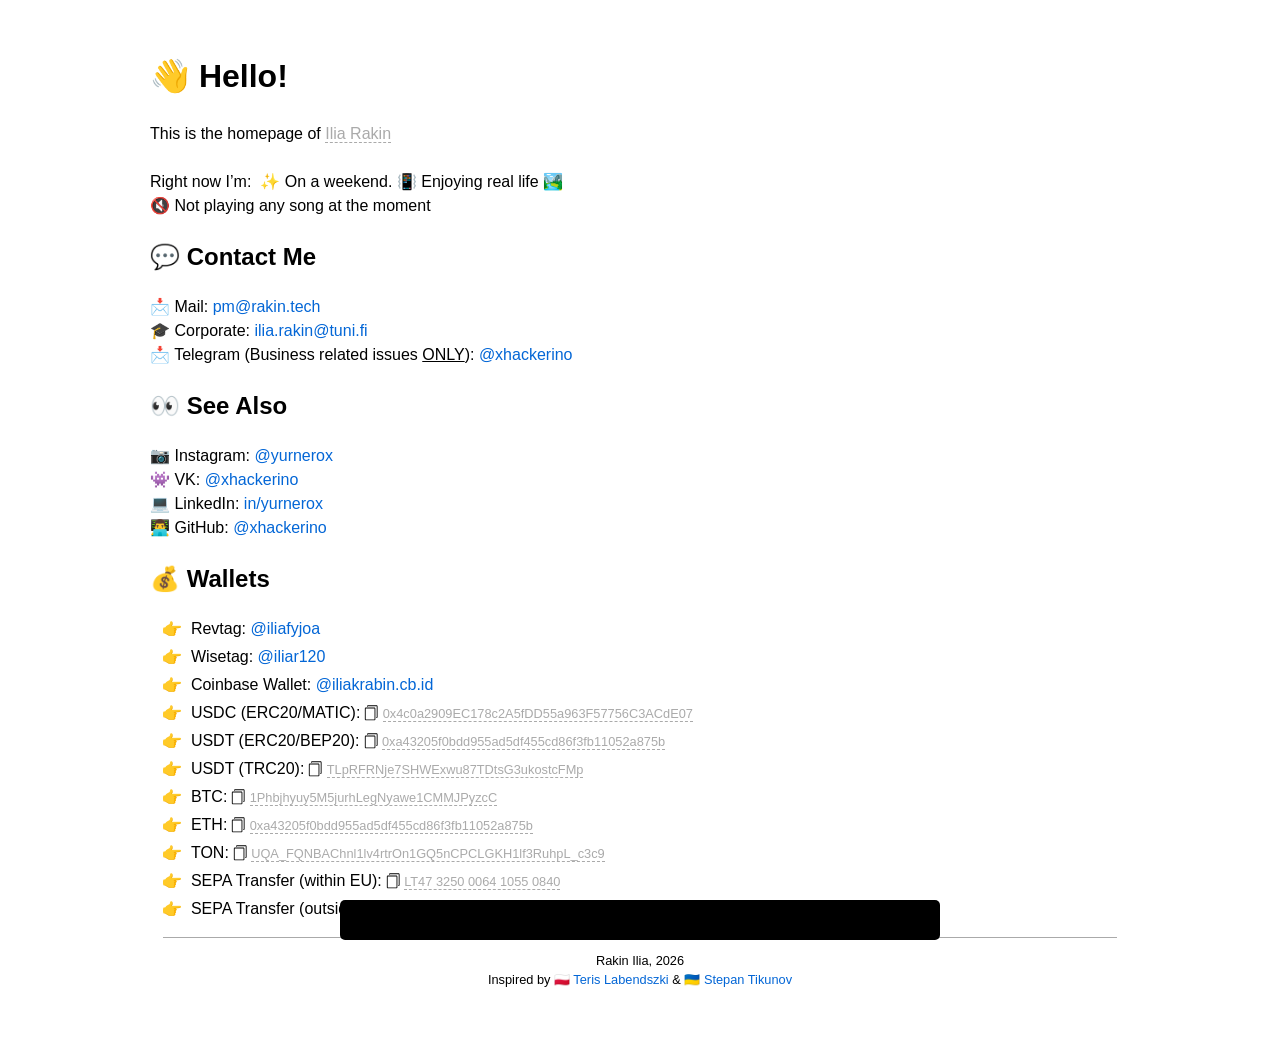
<file: index.html>
<!DOCTYPE html>
<html lang="en">

<head>
    <meta charset="UTF-8">
    <link rel="icon" type="image/x-icon" href='/favicon.ico' />
    <link rel="shortcut icon" type="image/x-icon" href='/favicon.ico' />
    <link rel="apple-touch-icon" sizes="180x180" href="/favicon/apple-touch-icon.png">
    <link rel="icon" type="image/png" sizes="32x32" href="/favicon/favicon-32x32.png">
    <link rel="icon" type="image/png" sizes="16x16" href="/favicon/favicon-16x16.png">
    <link rel="icon" type="image/png" sizes="192x192" href="/favicon/android-chrome-192x192.png">
    <link rel="icon" type="image/png" sizes="384x384" href="/favicon/android-chrome-384x384.png">
    <link rel="manifest" href="/favicon/site.webmanifest">
    <link rel="mask-icon" href="/favicon/safari-pinned-tab.svg" color="#002dff">
    <meta name="msapplication-TileColor" content="#da532c">
    <meta name="theme-color" content="#ffffff">
    <meta http-equiv="X-UA-Compatible" content="IE=edge">
    <meta name="viewport" content="width=device-width, initial-scale=1.0">
    <link rel="stylesheet" href="assets/css/normalize.css"/>
    <link rel="stylesheet" href="assets/css/style.css"/>
    <title>rakin.tech | Ilia Rakin</title>
    <!--    <script src="https://js-cdn.music.apple.com/musickit/v1/musickit.js"></script>-->
    <meta name="mailru-domain" content="9uZ0hanGNsaAodvh" />
</head>

<body>
<main class="container-lg px-3 my-5 markdown-body">
    <article>
        <h1>👋 Hello!</h1>

        <div>
            This is the homepage of
            <mark class="show-banner">
                Ilia Rakin
            </mark>
        </div>

        <br/>

        <div>
            Right now I’m:&nbsp;
            <span id="status">
                ⏳ Checking the schedule...
            </span>
        </div>

        <div id="song-status">Currently listening to: 🎵 Checking Apple Music...</div>

        <h2>💬 Contact Me</h2>

        <div>
            📩 Mail:
            <a class="contact" href="mailto:pm@rakin.tech" target="_blank">
                pm@rakin.tech
            </a>
        </div>

        <div>
            🎓 Corporate:
            <a class="contact" href="mailto:ilia.rakin@tuni.fi" target="_blank">
                ilia.rakin@tuni.fi
            </a>
        </div>

        <div>
            📩 Telegram (Business related issues <u>ONLY</u>):
            <a class="contact" href="https://t.me/xhackerino" target="_blank">
                @xhackerino
            </a>
        </div>

        <h2>👀 See Also</h2>

        <div>
            📷 Instagram:
            <a href="https://instagram.com/yurnerox" target="_blank">
                @yurnerox
            </a>
        </div>

        <div>
            👾 VK:
            <a href="https://vk.com/xhackerino">
                @xhackerino
            </a>
        </div>

        <div>
            💻 LinkedIn:
            <a href="https://linkedin.com/in/yurnerox">
                in/yurnerox
            </a>
        </div>

        <div>
            👨‍💻 GitHub:
            <a href="https://github.com/xhackerino">
                @xhackerino
            </a>
        </div>

        <h2>💰 Wallets</h2>

        <ul>
            <li>
                Revtag:
                <a href="https://revolut.me/iliafyjoa">
                    @iliafyjoa
                </a>
            </li>

            <li>
                Wisetag:
                <a href="https://wise.com/pay/me/iliar120">
                    @iliar120
                </a>
            </li>

            <li>
                Coinbase Wallet:
                <a href="https://iliakrabin.cb.id">
                    @iliakrabin.cb.id
                </a>
            </li>

            <li>
                USDC (ERC20/MATIC):
                <mark class="copy">
                    0x4c0a2909EC178c2A5fDD55a963F57756C3ACdE07
                    </a>
            </li>

            <li>
                USDT (ERC20/BEP20):
                <mark class="copy">
                    0xa43205f0bdd955ad5df455cd86f3fb11052a875b
                    </a>
            </li>

            <li>
                USDT (TRC20):
                <mark class="copy">
                    TLpRFRNje7SHWExwu87TDtsG3ukostcFMp
                    </a>
            </li>

            <li>
                BTC:
                <mark class="copy">
                    1Phbjhyuy5M5jurhLegNyawe1CMMJPyzcC
                    </a>
            </li>

            <li>
                ETH:
                <mark class="copy">
                    0xa43205f0bdd955ad5df455cd86f3fb11052a875b
                    </a>
            </li>

            <li>
                TON:
                <mark class="copy">
                    UQA_FQNBAChnl1lv4rtrOn1GQ5nCPCLGKH1lf3RuhpL_c3c9
                </mark>
            </li>

            <li>
                SEPA Transfer (within EU):
                <mark class="copy">
                    LT47 3250 0064 1055 0840
                </mark>
            </li>

            <li>
                SEPA Transfer (outside EU):
                <mark class="copy">
                    BE24 9677 9655 1838
                </mark>
            </li>
        </ul>
    </article>

    <footer>
        <div>
            Rakin Ilia, <span id="year"></span>
        </div>

        <div>
            Inspired by
            <a href="https://t.me/terislabendzski">🇵🇱 Teris Labendszki</a>
            &
            <a href="https://cringouli.cc/">🇺🇦 Stepan Tikunov</a>
        </div>
    </footer>

    <div class="popup">
        <span class="popup-text"></span>
    </div>

    <div class="banner">
        <div class="banner-content">
            <img class="banner-image" src="assets/jpg/my-photo.jpg"/>
        </div>
    </div>
</main>

<script type="text/javascript" src="assets/js/main.js"></script>
</body>

</html>
</file>
<file: assets/css/style.css>
@font-face {
  font-family: "Hauss";
  src:
          url(assets/fonts/hauss.ttf) format("truetype")
          url(assets/fonts/hauss.woff) format("woff");
}

:root {
  --bg: white;
  --text: black;
}

body {
  font-family: Hauss, system-ui, -apple-system, BlinkMacSystemFont, 'Segoe UI', Roboto, Oxygen, Ubuntu, Cantarell, 'Open Sans', 'Helvetica Neue', sans-serif;

  background-color: var(--bg);
  color: var(--text);
}

.markdown-body h1, .markdown-body h2 {
  border: none !important;
}

.center {
  text-align: center;
}

.markdown-body li {
  list-style-type: '👉';
  padding-inline-start: 1ch;
}

.markdown-body footer {
  padding: 1em;
  margin: 1em;

  border-top: 1px solid #aaa;

  text-align: center;
  font-size: .8em;
}

mark {
  position: relative;

  background-color: transparent;
  color: #aaa;
  border-bottom: 1px dashed #aaa;

  cursor: pointer;

  transition: all 200ms linear;
}

.copy {
  margin-left: 1.4em;
}

mark:hover {
  text-decoration: none;

  color: unset;
  border-bottom: 1px solid var(--text);
}

.copy::before {
  content: "";

  position: absolute;
  top: -.25rem;
  left: -1.4rem;

  display: inline-block;
  width: 1.4rem;
  height: 1.4rem;

  background: url(/assets/svg/copy.svg) no-repeat;
}

.popup {
  position: fixed;

  bottom: 20px;
  left: 50%;

  width: calc(100% - 80px);
  max-width: 600px;
  padding: 20px;

  background-color: var(--text);
  color: var(--bg);
  font-weight: 600;
  font-size: 1.15em;

  border-radius: 5px;

  z-index: 1000;

  transform: translateX(-50%) translateY(150%);
  transition: all 250ms ease-out;
}

.popup.error {
  background-color: #a00;
  color: white;
}

.popup.show {
  transform: translateX(-50%);
}

.popup-text {
  line-height: 1;
}

.banner {
  position: fixed;
  top: 0;
  left: 0;
  width: 100vw;
  height: 100vh;

  background-color: transparent;
  backdrop-filter: blur(20px);
  -webkit-backdrop-filter: blur(20px);

  opacity: 0;
  pointer-events: none;

  transition: opacity 200ms linear;

  z-index: 1001;
}

.banner.show {
  opacity: 1;
  pointer-events: all;
}

img.banner-image {
  position: fixed;
  top: 50%;
  left: 50%;

  transform: translate(-50%, -50%);

  max-width: 95vw;
  max-height: 80vh;
}

.copy {
  font-size: .8rem;
}

@media (prefers-color-scheme: dark) {
  :root {
    --bg: black;
    --text: white;
  }

  .copy::before {
    filter: invert(1);
  }
}
</file>
